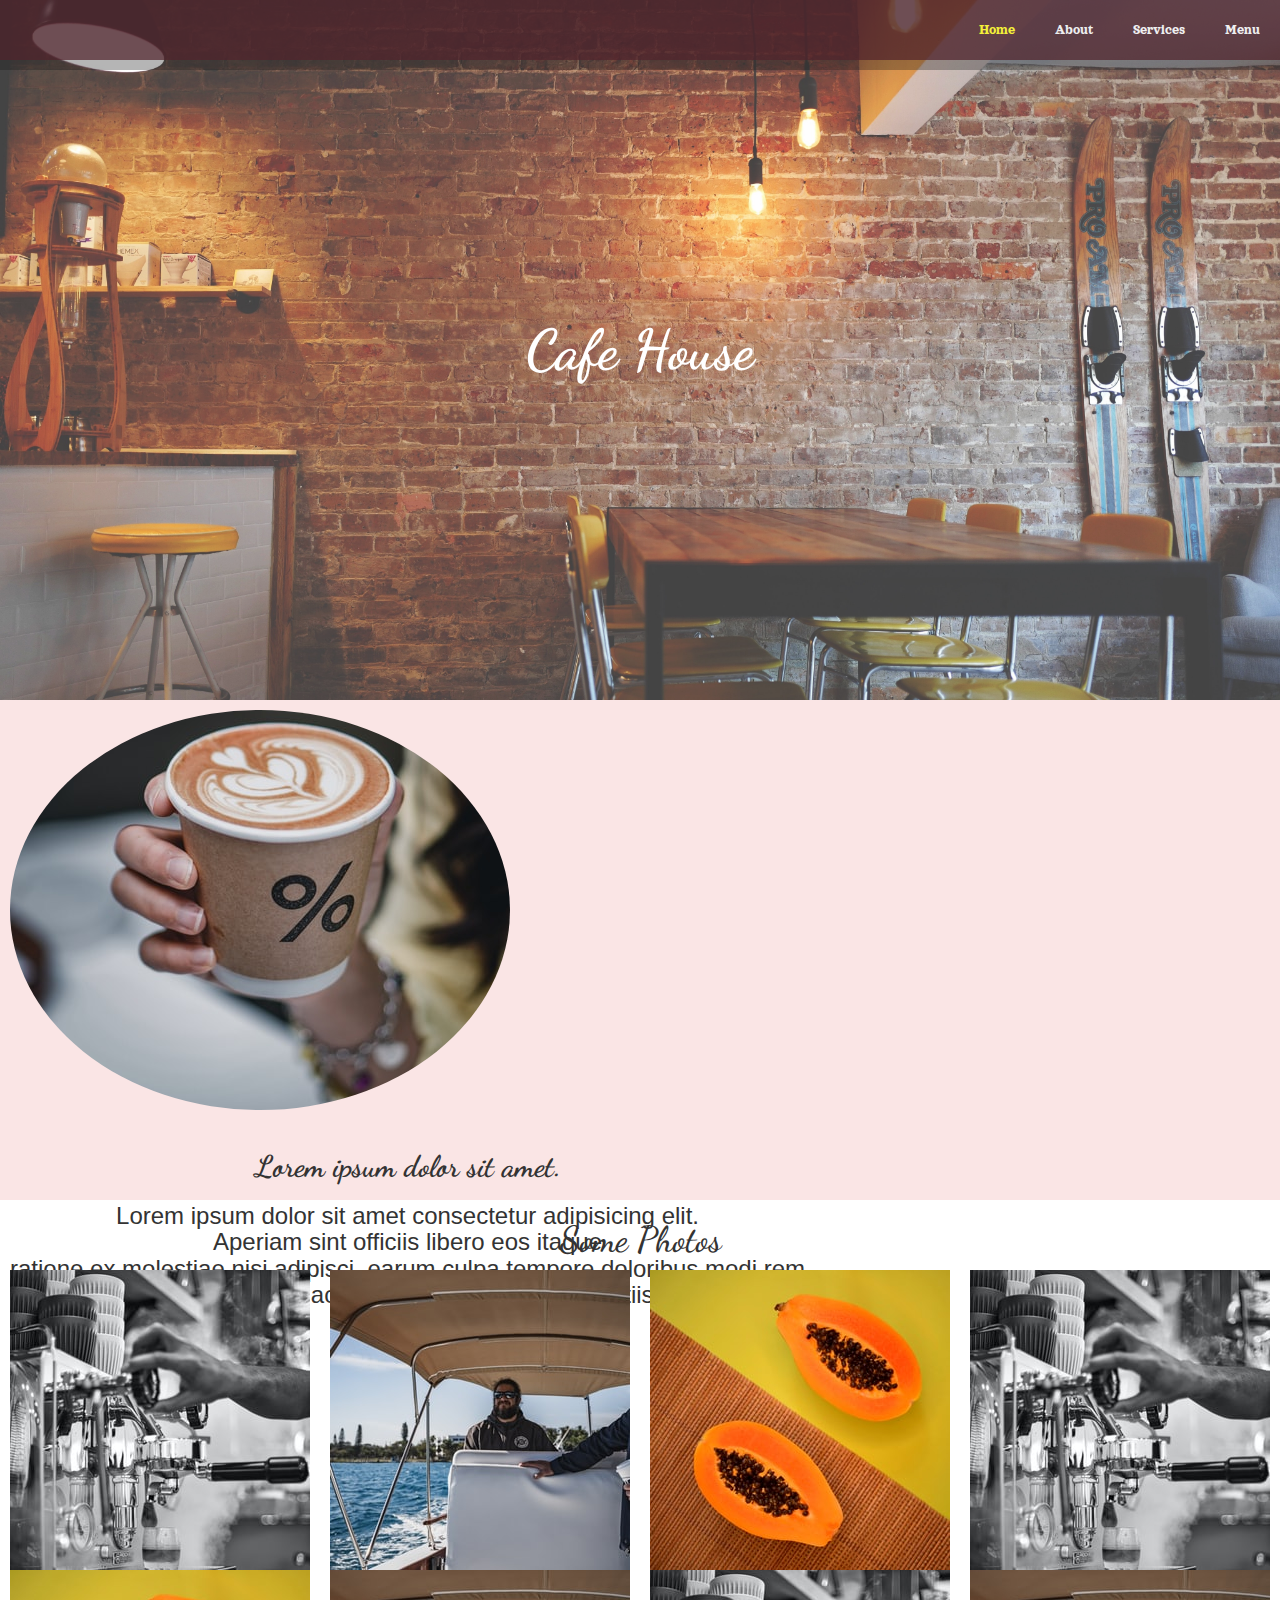
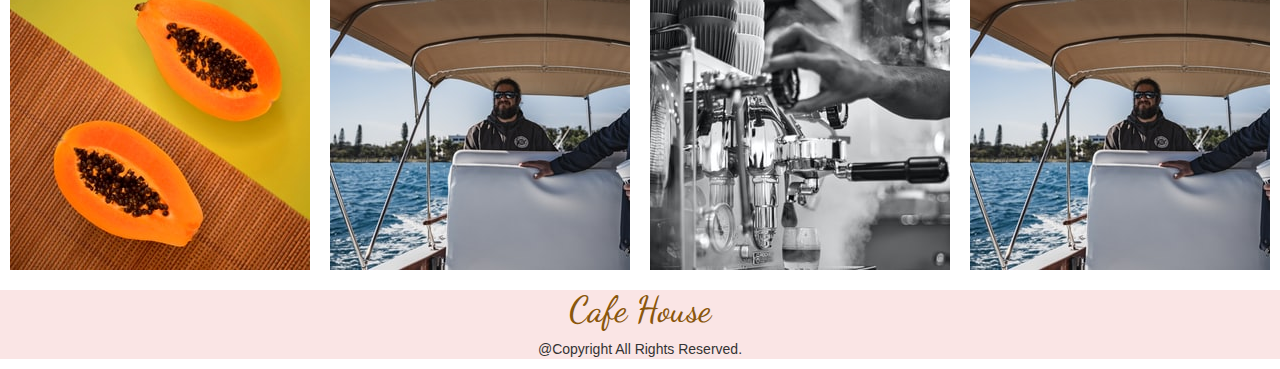
<file: index.html>
<!DOCTYPE html>
<html lang="en">
<head>
    <meta charset="UTF-8">
    <meta http-equiv="X-UA-Compatible" content="IE=edge">
    <meta name="viewport" content="width=device-width, initial-scale=1.0">
    <title>Document</title>
    <link rel="stylesheet" href="style.css">

    <link rel="preconnect" href="https://fonts.gstatic.com">
    <link rel="preconnect" href="https://fonts.gstatic.com">
    <link href="https://fonts.googleapis.com/css2?family=Dancing+Script&family=Orelega+One&display=swap" rel="stylesheet">

    <link rel="stylesheet" href="https://maxcdn.bootstrapcdn.com/bootstrap/3.4.1/css/bootstrap.min.css">
    <script src="https://ajax.googleapis.com/ajax/libs/jquery/3.5.1/jquery.min.js"></script>
    <script src="https://maxcdn.bootstrapcdn.com/bootstrap/3.4.1/js/bootstrap.min.js"></script>
</head>
<body>
    <div class="contain">
        <div class="nav" >

            
            <ul>

                <!-- <h2>Cafe House</h2> -->

                <li><a href="menu.html"> Menu</a></li>
                <li><a href="services.html"> Services</a></li>
                <li><a href="about.html"> About</a></li>
                <li><a class="active" href="index.html"> Home</a></li>
                
               
                
                
            </ul>
        </div>

        <div class="back">
           
            <h1>Cafe House</h1>
        </div>

        
    
    </div>
    <div class="cont">

  
        <div class="box1">
            
            <img src="assests/images/coco.jpeg"></div>
        
            
            
        
        <div class="box2"><h1>Lorem ipsum dolor sit amet.</h1>
            <h3>Lorem ipsum dolor sit amet consectetur adipisicing elit.<br> Aperiam sint officiis libero eos itaque<br> ratione ex molestiae nisi adipisci, earum culpa tempore doloribus modi rem<br> nemo ullam veniam accusantium hic omnis blanditiis qui a.</h3></div>
    

            
</div>

<div class="gallery">

    <h1>Some Photos</h1>

    <div class="img-area">
    <div class="pic1"><img src="/assests/images/phot1.jfif"></div>
    <div class="pic2"><img src="/assests/images/phot3.jfif"></div>
    <div class="pic3"><img src="/assests/images/gal2.jpeg"></div>
    <div class="pic4"><img src="/assests/images/phot1.jfif"></div>
</div>
    

<div class="img-area">
    <div class="pic1"><img src="/assests/images/gal.jpeg"></div>
    <div class="pic2"><img src="/assests/images/phot3.jfif"></div>
    <div class="pic3"><img src="/assests/images/phot1.jfif"></div>
    <div class="pic4"><img src="/assests/images/phot3.jfif"></div>
</div>
</div>


<div class="footer">

    <h1>Cafe House</h1>
    <p>
        @Copyright All Rights Reserved.
        </p>
</div>
   
   

   
</div>






</div>
    
</body>
</html>
</file>
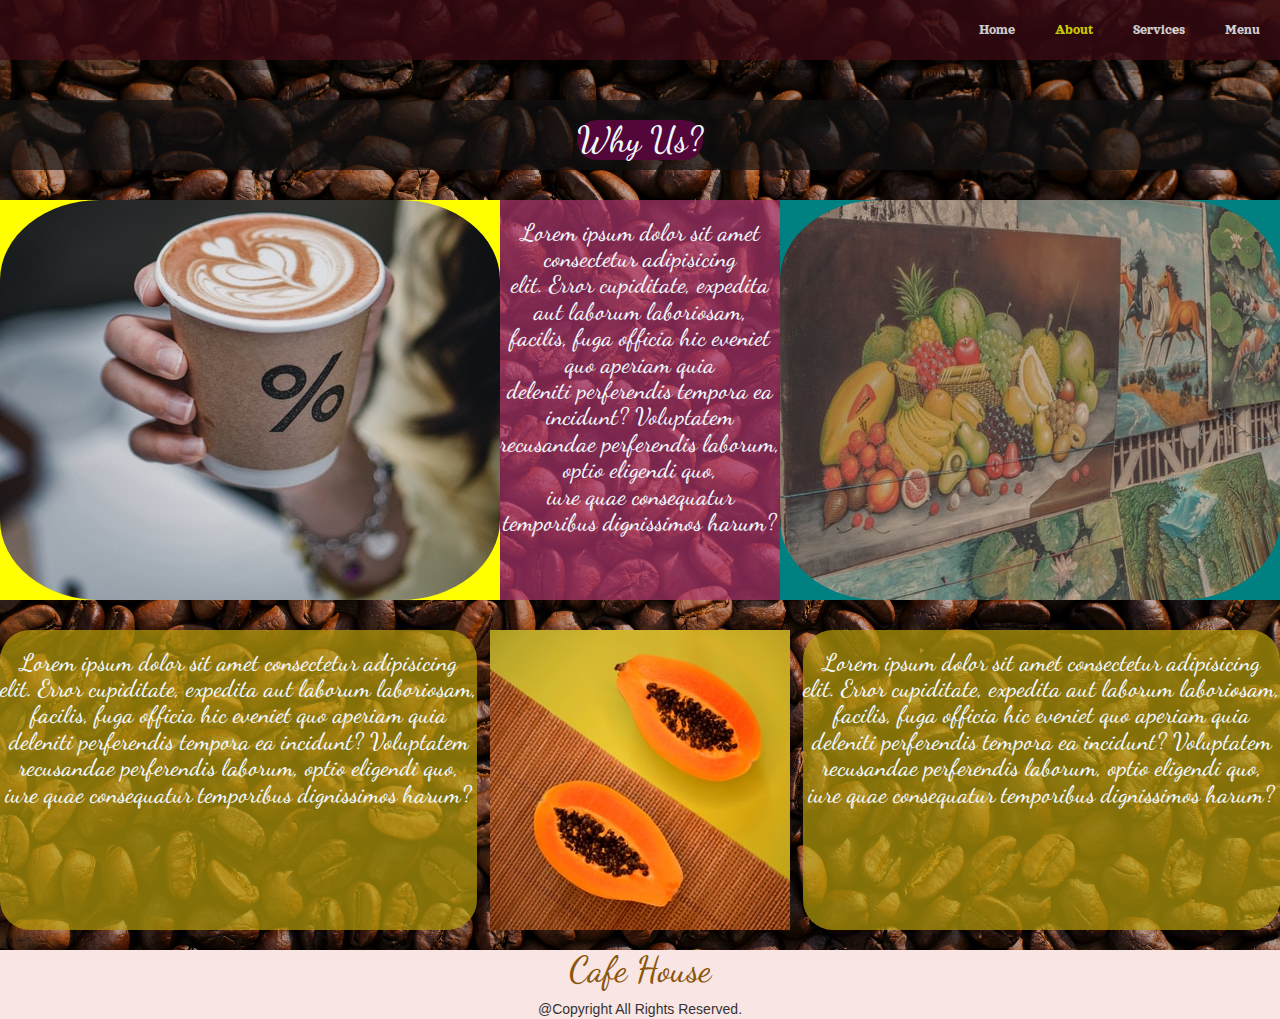
<file: about.html>
<!DOCTYPE html>
<html lang="en">
<head>
    <meta charset="UTF-8">
    <meta http-equiv="X-UA-Compatible" content="IE=edge">
    <meta name="viewport" content="width=device-width, initial-scale=1.0">
    <title>Document</title>
    <link rel="stylesheet" href="style.css">

    <link rel="preconnect" href="https://fonts.gstatic.com">
    <link rel="preconnect" href="https://fonts.gstatic.com">
    <link href="https://fonts.googleapis.com/css2?family=Dancing+Script&family=Orelega+One&display=swap" rel="stylesheet">
   
    <link rel="preconnect" href="https://fonts.gstatic.com">
    <link rel="preconnect" href="https://fonts.gstatic.com">
    <link href="https://fonts.googleapis.com/css2?family=Lateef&display=swap" rel="stylesheet">
    <link rel="stylesheet" href="https://maxcdn.bootstrapcdn.com/bootstrap/3.4.1/css/bootstrap.min.css">
    <script src="https://ajax.googleapis.com/ajax/libs/jquery/3.5.1/jquery.min.js"></script>
    <script src="https://maxcdn.bootstrapcdn.com/bootstrap/3.4.1/js/bootstrap.min.js"></script>
</head>
<body>
    <div class="contains">
        <div class="nav" >

            
            <ul>

                <!-- <h2>Cafe House</h2> -->

                <li><a href="menu.html"> Menu</a></li>
                <li><a href="services.html"> Services</a></li>
                <li><a class="active" href="about.html"> About</a></li>
                <li><a  href="index.html"> Home</a></li>
                
               
                
                
            </ul>
        </div>

       

        <div class="heading"><h1>Why Us?</h1></div>

        <div class="content">

            

            <div class="one"><img src="assests/images/coco.jpeg"></div>
            <div class="two"><h3 style="color: aliceblue;">Lorem ipsum dolor sit amet consectetur adipisicing<br> elit. Error cupiditate, expedita aut laborum laboriosam,<br> facilis, fuga officia hic eveniet quo aperiam quia<br> deleniti perferendis tempora ea incidunt? Voluptatem<br> recusandae perferendis laborum, optio eligendi quo,<br> iure quae consequatur temporibus dignissimos harum?</h3></div>
            <div class="three"><img src="assests/images/cocoa.jpeg"></div>
        </div>


        <div class="content1">

            

            <div class="one1"><h3 style="color: aliceblue;">Lorem ipsum dolor sit amet consectetur adipisicing<br> elit. Error cupiditate, expedita aut laborum laboriosam,<br> facilis, fuga officia hic eveniet quo aperiam quia<br> deleniti perferendis tempora ea incidunt? Voluptatem<br> recusandae perferendis laborum, optio eligendi quo,<br> iure quae consequatur temporibus dignissimos harum?</h3></div>
            <div class="two2"><img src="assests/images/gal.jpeg"></div>
            <div class="three3"><h3 style="color: aliceblue;">Lorem ipsum dolor sit amet consectetur adipisicing<br> elit. Error cupiditate, expedita aut laborum laboriosam,<br> facilis, fuga officia hic eveniet quo aperiam quia<br> deleniti perferendis tempora ea incidunt? Voluptatem<br> recusandae perferendis laborum, optio eligendi quo,<br> iure quae consequatur temporibus dignissimos harum?</h3></div>
        </div>

        

        
    
    
<div class="footer">

    <h1>Cafe House</h1>
    <p>
        @Copyright All Rights Reserved.
        </p>
</div>
   
   

   
</div>






</div>
    
</body>
</html>
</file>
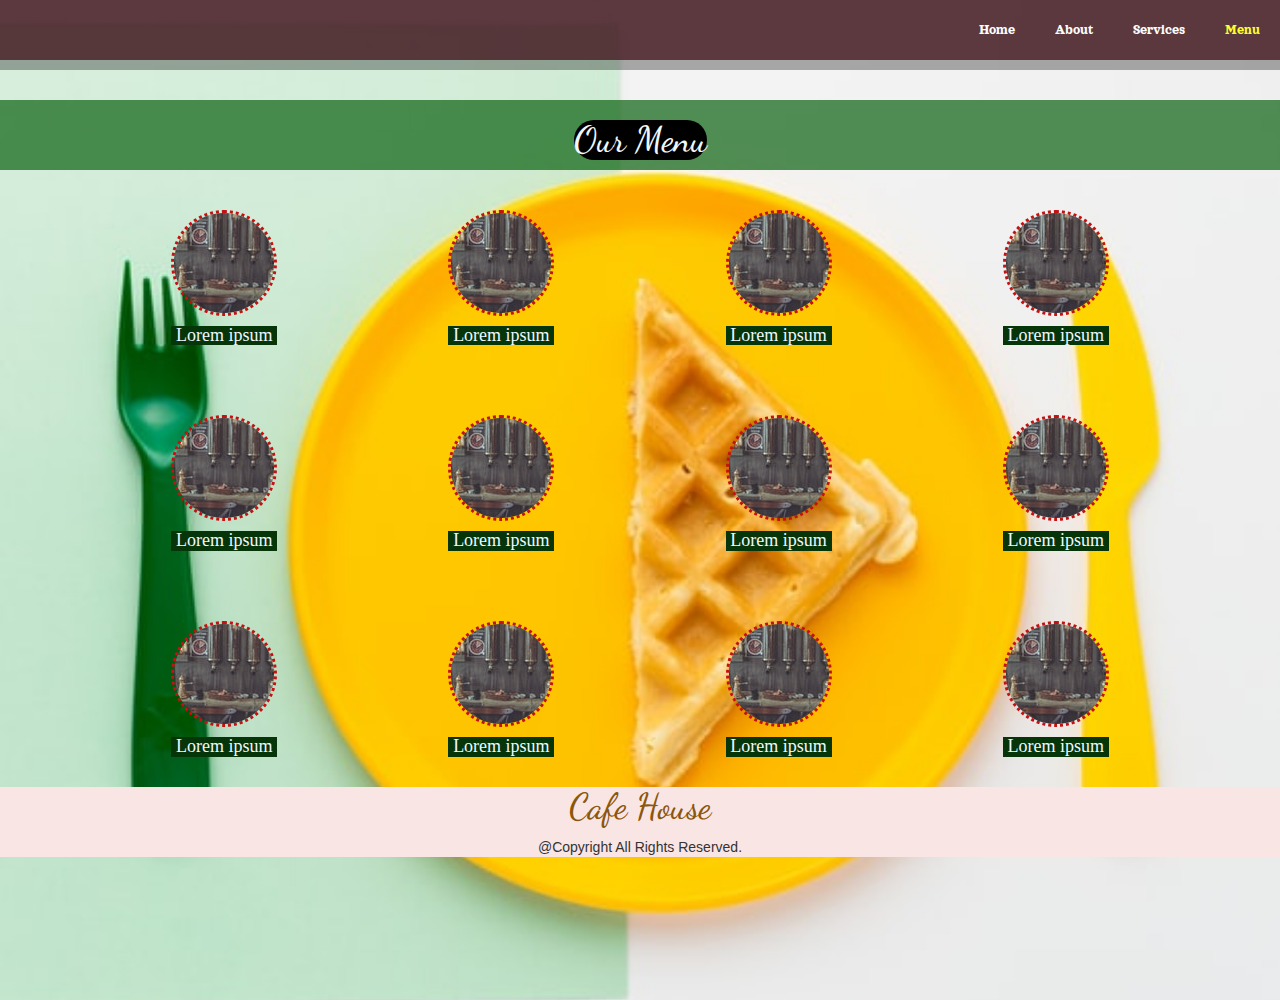
<file: menu.html>
<!DOCTYPE html>
<html lang="en">
<head>
    <meta charset="UTF-8">
    <meta http-equiv="X-UA-Compatible" content="IE=edge">
    <meta name="viewport" content="width=device-width, initial-scale=1.0">
    <title>Document</title>
    <link rel="stylesheet" href="style.css">

    <link rel="preconnect" href="https://fonts.gstatic.com">
    <link rel="preconnect" href="https://fonts.gstatic.com">
    <link href="https://fonts.googleapis.com/css2?family=Dancing+Script&family=Orelega+One&display=swap" rel="stylesheet">
   
    <link rel="preconnect" href="https://fonts.gstatic.com">
    <link rel="preconnect" href="https://fonts.gstatic.com">
    <link href="https://fonts.googleapis.com/css2?family=Lateef&display=swap" rel="stylesheet">
    <link rel="stylesheet" href="https://maxcdn.bootstrapcdn.com/bootstrap/3.4.1/css/bootstrap.min.css">
    <script src="https://ajax.googleapis.com/ajax/libs/jquery/3.5.1/jquery.min.js"></script>
    <script src="https://maxcdn.bootstrapcdn.com/bootstrap/3.4.1/js/bootstrap.min.js"></script>
</head>
<body>
    <div class="contains2">
        <div class="nav" >

            
            <ul>

                <!-- <h2>Cafe House</h2> -->

                <li><a class="active" href="menu.html"> Menu</a></li>
                <li><a href="services.html"> Services</a></li>
                <li><a href="about.html"> About</a></li>
                <li><a  href="index.html"> Home</a></li>
                
               
                
                
            </ul>
        </div>

       

        <div class="menoo"><h1>Our Menu</h1></div>

        <div class="menu">

            
            <div class="new1">
                <div class="go1"><img src="assests/images/mens1.jpg"><h4>Lorem ipsum</h4></div>
                <div class="go2"><img src="assests/images/mens1.jpg"><h4>Lorem ipsum</h4></div>
                <div class="go3"><img src="assests/images/mens1.jpg"><h4>Lorem ipsum</h4></div>
                
                
            </div>

            <div class="new2">
                <div class="go4"><img src="assests/images/mens1.jpg"><h4>Lorem ipsum</h4></div>
                <div class="go5"><img src="assests/images/mens1.jpg"><h4>Lorem ipsum</h4></div>
                <div class="go6"><img src="assests/images/mens1.jpg"><h4>Lorem ipsum</h4></div>
                
            </div>

            <div class="new3">
                <div class="go7"><img src="assests/images/mens1.jpg"><h4>Lorem ipsum</h4></div>
                <div class="go8"><img src="assests/images/mens1.jpg"><h4>Lorem ipsum</h4></div>
                <div class="go9"><img src="assests/images/mens1.jpg"><h4>Lorem ipsum</h4></div>
                
            </div>

            <div class="new4">
                <div class="go10"><img src="assests/images/mens1.jpg"><h4>Lorem ipsum</h4></div>
                <div class="go11"><img src="assests/images/mens1.jpg"><h4>Lorem ipsum</h4></div>
                <div class="go12"><img src="assests/images/mens1.jpg"><h4>Lorem ipsum</h4></div>
                
            </div>

           


        </div>
        
        




<div class="footer">

    <h1>Cafe House</h1>
    <p>
        @Copyright All Rights Reserved.
        </p>
</div>
   
   

   
</div>






</div>
    
</body>
</html>
</file>
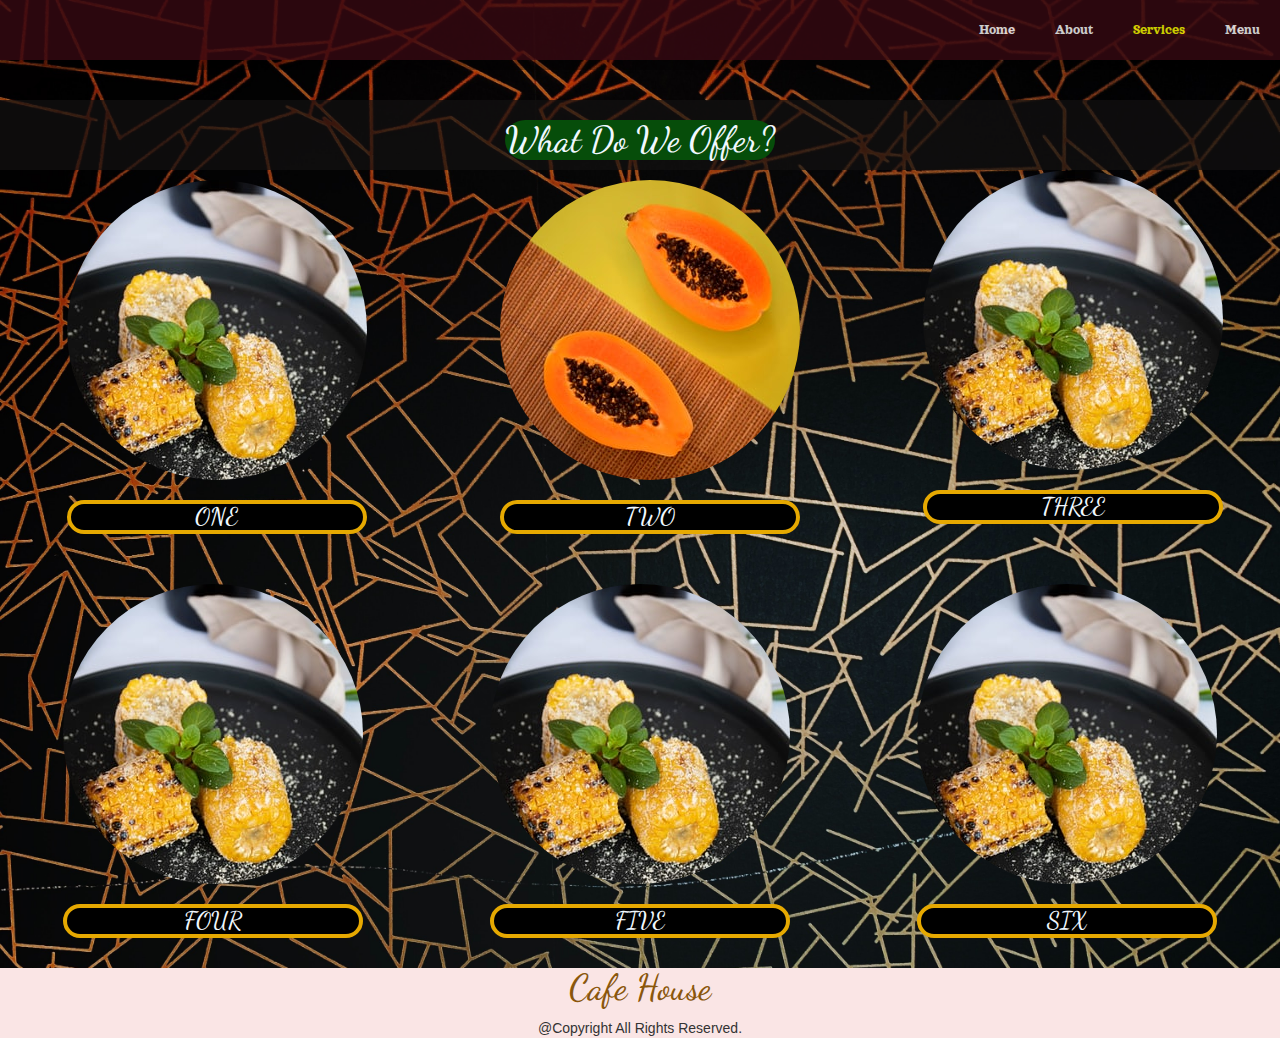
<file: services.html>
<!DOCTYPE html>
<html lang="en">
<head>
    <meta charset="UTF-8">
    <meta http-equiv="X-UA-Compatible" content="IE=edge">
    <meta name="viewport" content="width=device-width, initial-scale=1.0">
    <title>Document</title>
    <link rel="stylesheet" href="style.css">

    <link rel="preconnect" href="https://fonts.gstatic.com">
    <link rel="preconnect" href="https://fonts.gstatic.com">
    <link href="https://fonts.googleapis.com/css2?family=Dancing+Script&family=Orelega+One&display=swap" rel="stylesheet">
   
    <link rel="preconnect" href="https://fonts.gstatic.com">
    <link rel="preconnect" href="https://fonts.gstatic.com">
    <link href="https://fonts.googleapis.com/css2?family=Lateef&display=swap" rel="stylesheet">
    <link rel="stylesheet" href="https://maxcdn.bootstrapcdn.com/bootstrap/3.4.1/css/bootstrap.min.css">
    <script src="https://ajax.googleapis.com/ajax/libs/jquery/3.5.1/jquery.min.js"></script>
    <script src="https://maxcdn.bootstrapcdn.com/bootstrap/3.4.1/js/bootstrap.min.js"></script>
</head>
<body>
    <div class="contains1">
        <div class="nav" >

            
            <ul>

                <!-- <h2>Cafe House</h2> -->

                <li><a href="menu.html"> Menu</a></li>
                <li><a class="active" href="services.html"> Services</a></li>
                <li><a href="about.html"> About</a></li>
                <li><a  href="index.html"> Home</a></li>
                
               
                
                
            </ul>
        </div>

       

       

        <div class="service">
            <h1>What Do We Offer?</h1>


         

        </div>

        <div class="start1">

            <div class="box1"> <img src="/assests/images/cookie.jpg"><h3>ONE</h3></div>
            <div class="box2"> <img src="/assests/images/gal2.jpeg"><h3>TWO</h3></div>
            <div class="box3"><img src="/assests/images/bo.jpg"><h3>THREE</h3></div>
        </div>

        <div class="start2">

            <div class="box4"><img src="/assests/images/yo.jpg"><h3>FOUR</h3></div>
            <div class="box5"><img src="/assests/images/op.jpg"><h3>FIVE</h3></div>
            <div class="box6"><img src="/assests/images/cookie.jpg"><h3>SIX</h3></div>
        </div>

        
        




<div class="footer">

    <h1>Cafe House</h1>
    <p>
        @Copyright All Rights Reserved.
        </p>
</div>
   
   

   
</div>






</div>
    
</body>
</html>
</file>
<file: style.css>
.contain{
    background-color: rgb(22, 21, 22);
    height: 700px;
    background-size: cover;
    opacity: 0.9;
    background-image: url("/assests/images/new.jpg");
    
}

ul {
    list-style-type: none;
    margin: 0;
    padding: 0px;
    overflow: hidden;
    background-color: rgb(54, 9, 18);
    
    
    
  }


  ul h2{
    font-family: 'Dancing Script', cursive;
  }

  div.nav{
   
    position: sticky;
    top: 0;
  opacity: 0.8;
  
    
  }

  .nav a{
    display: flex;
    justify-content: space-between;
    align-items: center;
    transition: 0.3s;
    white-space: nowrap;
    color: white;
  }

  
  li {
    float: right;
    margin: 20px;
  }

  li a{
      color: rgb(241, 239, 239);
      text-decoration: none;
      font-family: 'Orelega One', cursive;
  }

  li a:hover{
      
      color: rgb(243, 207, 45);
  }


  






  .back{
     
      height: 100px;
      background-size: cover;
      margin-top: 0%;
      background-repeat: no-repeat;
      padding-top: 0%;
      
      
  }


  .back h1{
      color: white;
      text-align: center;
      font-family: 'Dancing Script', cursive;
      margin-top: 250px;
      font-size: 4em;
      font-weight: bolder;
      
  }


  .cont{
      background-color: rgb(250, 229, 229);
      
      margin-top: 0%;
      padding-top: 0%;
      
      display: flex;
      flex-wrap: wrap;
      justify-content:stretch;
      height: 500px;
      
      
      
  }

  

  .cont h1{
    font-family: 'Dancing Script', cursive;
    text-align: center;
    font-size: 2em;
      font-weight: bold;
  }


  .box1 {
  
     text-align: center;
     padding:1rem;
     

      
  }

  .box2{
    
      text-align: center;
     padding:1rem;
     
     justify-content:center ;
     
      
  }


  .box2 h1{
    font-family: 'Dancing Script', cursive;
    font-size: 3rem;
  }

  .box1 img{
      align-content: center;
  }


  /* .pic1{
      background-color: yellow;
  }

  .pic2{
    background-color: rgb(89, 0, 255);
}

.pic3{
    background-color: rgb(235, 15, 33);
}

.pic4{
    background-color: rgb(9, 192, 9);
} */


/* 
.gallery{
  display: flex;
  height: 700px;
  border: 4px solid black;
  justify-content:center;
} */

.img-area{
  display: flex;
  flex-wrap: wrap;
  flex-direction: row;
  align-items: center;
  justify-content: space-around;
}

.gallery h1{
  font-family: 'Dancing Script', cursive;
  text-align: center;
}

.img-area img:hover{
  opacity: 0.6;
  transition: 0.9s;
}




.footer{
  background-color: rgb(250, 229, 229);

  

}

.footer h1{
 color: rgb(138, 87, 12);
 font-family: 'Dancing Script', cursive;
 text-align: center;
}

.footer p{
  text-align: center;
}

.contains{
 

    height: 1000px;
    background-size:contain;
    
    background-image: url("/assests/images/beans.jpg");
}

.nav{
  z-index: 2;

  background-color: rgb(0,0,0); /* Fallback color */
  background-color: rgba(0,0,0, 0.4); /* Black w/opacity/see-through */
}


.content{
  display: flex;
  justify-content: space-between;
  margin-top: 30px;
}

.one{
  background-color: yellow;
}

.one img{
  border-radius: 20%;
}

.three img{
  border-radius: 20%;
}

.two{
  background:  rgba(173, 54, 110, 0.7);
  font-family: 'Dancing Script', cursive;
  text-align: center;

  

}

.three{
  background-color: teal;
}

.heading h1{
  font-family: 'Dancing Script', cursive;
  color: aliceblue;
  text-align: center;
  background-color: rgb(83, 6, 57);
  border-radius: 20px;

}

.heading{
  margin-top: 30px;
  background-color: rgba(19, 17, 17, 0.7);
  display: flex;
  justify-content: center;
  
 
}

.one1{
  background:  rgba(185, 159, 11, 0.7);
  font-family: 'Dancing Script', cursive;
  text-align: center;
  border-radius: 30px;
}



.three3{
  background:  rgba(185, 159, 11, 0.7);
  font-family: 'Dancing Script', cursive;
  text-align: center;
  border-radius: 30px;
}

.content1{
  display: flex;
  justify-content: space-between;
  margin-top: 30px;
}


.contains1{

  height: 1000px;
  background-size:cover;
  
  background-image: url("/assests/images/serv.jpg");

}

.service h1{

  font-family: 'Dancing Script', cursive;
  color: rgb(240, 248, 255);
  text-align: center;
  background-color: rgb(6, 77, 10);
  border-radius: 20px;



}

.start1{
  display: flex;
  justify-content: space-around;
}

.start2{

  margin-top: 30px;
  display: flex;
  justify-content: space-around;
}

.service{
  margin-top: 30px;
  background-color: rgba(19, 17, 17, 0.7);
  display: flex;
  justify-content: center;
  
 
}

.start1 h3{
  color: aliceblue;
  font-family: 'Dancing Script', cursive;
  text-align: center;
  background-color: black;
  border-radius: 20px;
  border: 4px solid rgb(230, 169, 1);

}

.start2 h3{
  color: aliceblue;
  font-family: 'Dancing Script', cursive;
  text-align: center;

  background-color: black;
  border-radius: 20px;
  border: 4px solid rgb(230, 169, 1);

}


.box1 img{
 border-radius: 50%;
}
.box2 img{
  border-radius: 50%;
}
.box3 img{
  border-radius: 50%;
}
.box4 img{
  border-radius: 50%;
}
.box5 img{
  border-radius: 50%;
}
.box6 img{
  border-radius: 50%;
}

.start1 img:hover{
  opacity: 0.6;
  transition: 0.9s;
}

.start2 img:hover{
  opacity: 0.6;
  transition: 0.9s;
}

.start1 h3:hover{
  opacity: 0.6;
  transition: 0.9s;

}

.start1
 h3:hover{
  opacity: 0.6;
  transition: 0.9s;

}

.menu{
  display: flex;
  justify-content: space-evenly;

  margin-top: 40px;
  

  
}



.menu img{
  border-radius: 50%;
  border: 3px dotted rgb(196, 17, 17);
  
}


.go2{
  margin-top: 70px;
}

.go3{
  margin-top: 70px;
}

.go5{
  margin-top: 70px;
}

.go6{
  margin-top: 70px;
}

.go8{
  margin-top: 70px;
}

.go9{
  margin-top: 70px;
}

.go11{
  margin-top: 70px;
}

.go12{
  margin-top: 70px;
}

.menoo h1{


  font-family: 'Dancing Script', cursive;
  color: rgb(240, 248, 255);
  text-align: center;
  background-color: black;
  border-radius: 20px;
}

.contains2{

  height: 1000px;
  background-size:cover;
  
  background-image: url("/assests/images/meni.jpg");

}

.menoo{
  margin-top: 30px;
  background-color: rgba(10, 97, 15, 0.7);
  display: flex;
  justify-content: center;
}

.menu h4{
  font-family:cursive;
  color: rgb(240, 248, 255);
  text-align: center;
  background-color: rgb(6, 53, 9);
  

}

li .active{
  color: yellow;
}
</file>
